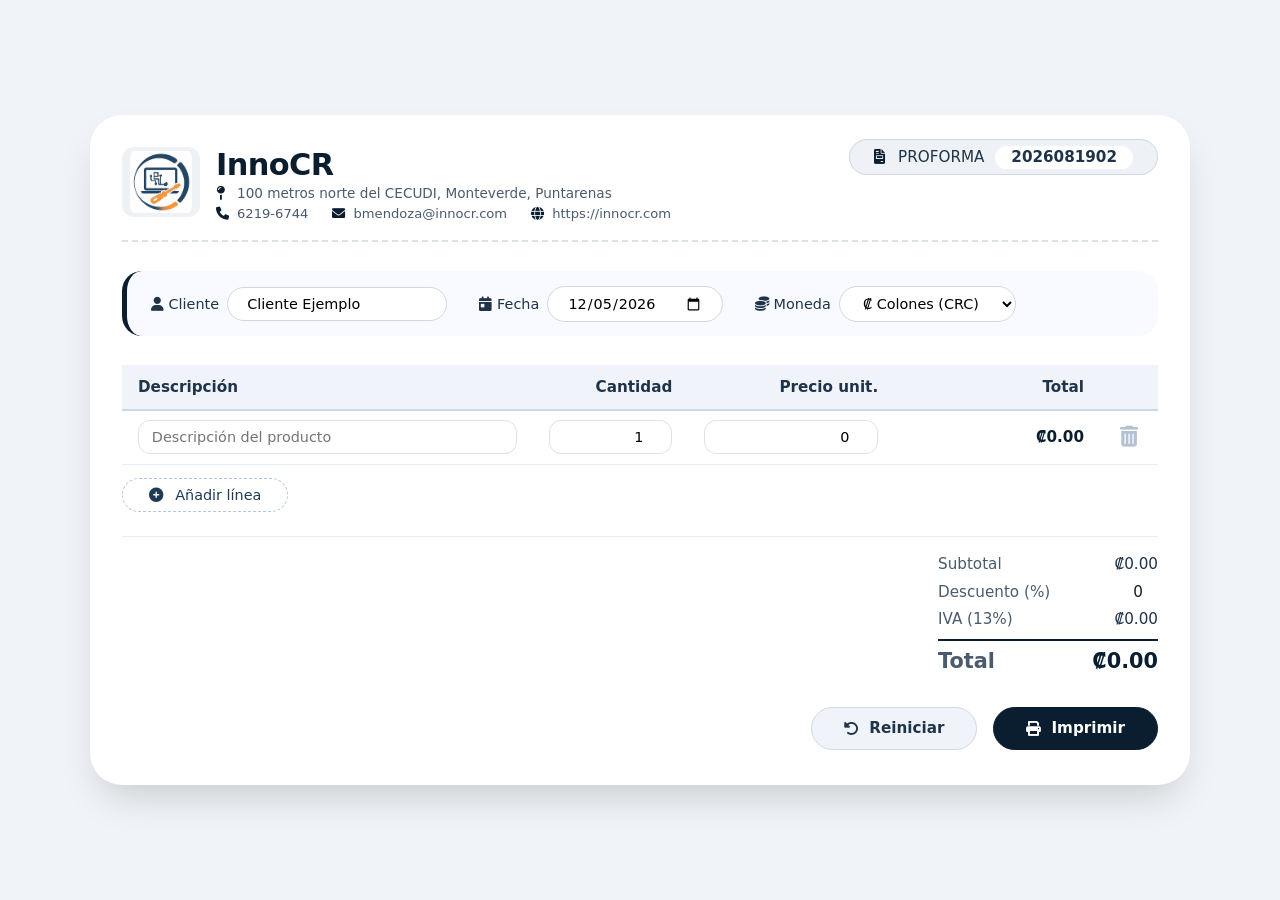
<file: app/invoice/index.html>
<!DOCTYPE html>
<html lang="es">

<head>
    <meta charset="UTF-8" />
    <meta name="viewport" content="width=device-width, initial-scale=1.0" />
    <title>Proforma InnoCR</title>
    <!-- Font Awesome 6 (gratuito) -->
    <link rel="stylesheet" href="https://cdnjs.cloudflare.com/ajax/libs/font-awesome/6.0.0-beta3/css/all.min.css" />
    <link rel="stylesheet" href="css/style.css" />
</head>

<body>

    <div class="app-wrapper">
        <!-- BARRA SUPERIOR -->
        <header class="app-header">
            <div class="header-left">
                <img src="img/logo.jpg" alt="InnoCR" class="logo-img" id="logoPreview" />
                <div class="company-info">
                    <h1>InnoCR</h1>
                    <p><i class="fas fa-map-pin"></i>100 metros norte del CECUDI, Monteverde, Puntarenas</p>
                    <div class="contact-info">
                        <span><i class="fas fa-phone"></i> 6219-6744</span>
                        <span><i class="fas fa-envelope"></i> bmendoza@innocr.com</span>
                        <span><i class="fas fa-globe"></i> https://innocr.com</span>
                    </div>
                </div>
            </div>
            <div class="header-right">
                <span class="proforma-badge">
                    <i class="fas fa-file-invoice"></i> PROFORMA <strong id="proformaNum">2026081901</strong>
                </span>
            </div>
        </header>

        <!-- CUERPO PRINCIPAL -->
        <main class="proforma-container" id="proformaPaper">
            <!-- DATOS CLIENTE Y FECHA -->
            <section class="cliente-fecha">
                <div class="cliente-group">
                    <label><i class="fas fa-user"></i> Cliente</label>
                    <input type="text" id="clienteInput" value="Cliente Ejemplo" />
                    <div class="print-only print-value" id="clientePrint"></div>
                </div>
                <div class="fecha-group">
                    <label><i class="fas fa-calendar-day"></i> Fecha</label>
                    <input type="date" id="fechaInput" value="2026-07-13" />
                    <div class="print-only print-value" id="fechaPrint"></div>
                </div>
                <div class="moneda-group">
                    <label><i class="fas fa-coins"></i> Moneda</label>
                    <select id="monedaSelect">
                        <option value="CRC">₡ Colones (CRC)</option>
                        <option value="USD">$ Dólares (USD)</option>
                    </select>
                    <div class="print-only print-value" id="monedaPrint"></div>
                </div>
            </section>

            <!-- TABLA DE ITEMS -->
            <div class="table-responsive">
                <table class="items-table" id="itemsTable">
                    <thead>
                        <tr>
                            <th style="width:40%">Descripción</th>
                            <th style="width:15%">Cantidad</th>
                            <th style="width:20%">Precio unit.</th>
                            <th style="width:20%">Total</th>
                            <th style="width:5%"></th>
                        </tr>
                    </thead>
                    <tbody id="itemsBody">
                        <!-- Filas generadas por JS -->
                    </tbody>
                </table>
            </div>

            <div class="print-only print-items-summary">
                <table class="print-items-table">
                    <thead>
                        <tr>
                            <th>Descripción</th>
                            <th>Cantidad</th>
                            <th>Precio unit.</th>
                            <th>Total</th>
                        </tr>
                    </thead>
                    <tbody id="printItemsBody"></tbody>
                </table>
            </div>

            <!-- BOTÓN AÑADIR LÍNEA -->
            <div class="add-row-btn">
                <button id="addRowBtn"><i class="fas fa-plus-circle"></i> Añadir línea</button>
            </div>

            <!-- DESCUENTO Y TOTALES -->
            <div class="totales-panel">
                <div class="totales-box">
                    <div class="total-line"><span>Subtotal</span> <span id="subtotalDisplay">₡0.00</span></div>
                    <div class="total-line descuento-line">
                        <span>Descuento (%)</span>
                        <input type="number" id="descuentoInput" value="0" min="0" max="100" step="0.5" />
                        <span class="print-only print-discount-text" id="descuentoPrint"></span>
                    </div>
                    <div class="total-line"><span>IVA (13%)</span> <span id="ivaDisplay">₡0.00</span></div>
                    <div class="total-line grand-total"><span>Total</span> <span id="totalDisplay">₡0.00</span></div>
                </div>
            </div>

            <!-- BOTONES DE ACCIÓN -->
            <div class="action-buttons">
                <button class="btn-secondary" id="resetBtn"><i class="fas fa-undo-alt"></i> Reiniciar</button>
                <button class="btn-primary" id="printBtn"><i class="fas fa-print"></i> Imprimir</button>
            </div>
        </main>
    </div>

    <!-- CARGA DE ARCHIVOS JAVASCRIPT -->
    <script src="js/script.js"></script>
</body>

</html>
</file>
<file: app/invoice/css/style.css>
/* ----- RESET Y BASE ----- */
* {
    margin: 0;
    padding: 0;
    box-sizing: border-box;
    font-family: 'Segoe UI', Roboto, system-ui, sans-serif;
}

body {
    background: #f0f3f7;
    min-height: 100vh;
    display: flex;
    justify-content: center;
    align-items: center;
    padding: 2rem 1rem;
}

.print-only {
    display: none;
}

.app-wrapper {
    max-width: 1100px;
    width: 100%;
    background: #ffffff;
    border-radius: 32px;
    box-shadow: 0 20px 40px -12px rgba(0, 0, 0, 0.18);
    padding: 2rem 2rem 2.2rem;
    transition: 0.2s;
}

/* ----- HEADER ----- */
.app-header {
    display: flex;
    justify-content: space-between;
    align-items: flex-start;
    flex-wrap: wrap;
    gap: 1rem 1.5rem;
    padding-bottom: 1.2rem;
    border-bottom: 2px dashed #dce2ec;
    margin-bottom: 1.8rem;
}

.header-left {
    display: flex;
    align-items: flex-start;
    gap: 1rem;
    flex-wrap: wrap;
}

.logo-img {
    height: 70px;
    width: auto;
    background: #eef2f7;
    border-radius: 12px;
    padding: 4px 8px;
    object-fit: contain;
}

.company-info h1 {
    font-size: 1.9rem;
    font-weight: 700;
    color: #0a1e2f;
    letter-spacing: -0.02em;
    margin-bottom: 0.2rem;
}

.company-info p {
    color: #4a5b6e;
    font-size: 0.85rem;
    margin-bottom: 0.3rem;
}

.company-info p i {
    margin-right: 5px;
    color: #0a1e2f;
    width: 16px;
}

.contact-info {
    display: flex;
    flex-wrap: wrap;
    gap: 0.8rem 1.5rem;
    margin-top: 0.3rem;
    font-size: 0.82rem;
    color: #4a5b6e;
}

.contact-info span {
    display: inline-flex;
    align-items: center;
    gap: 5px;
}

.contact-info i {
    color: #0a1e2f;
    width: 16px;
}

.proforma-badge {
    background: #eef2f7;
    padding: 0.5rem 1.5rem;
    border-radius: 40px;
    font-size: 0.95rem;
    color: #1f3349;
    border: 1px solid #d0d8e3;
    white-space: nowrap;
}

.proforma-badge i {
    margin-right: 8px;
    color: #0a1e2f;
}

.proforma-badge strong {
    background: white;
    padding: 0.15rem 1rem;
    border-radius: 30px;
    margin-left: 6px;
    font-weight: 700;
}

/* ----- CLIENTE / FECHA / MONEDA ----- */
.cliente-fecha {
    display: flex;
    flex-wrap: wrap;
    align-items: center;
    gap: 1rem 2rem;
    background: #f8faff;
    padding: 0.9rem 1.5rem;
    border-radius: 20px;
    border-left: 5px solid #0a1e2f;
    margin-bottom: 1.8rem;
}

.cliente-group,
.fecha-group,
.moneda-group {
    display: flex;
    align-items: center;
    gap: 0.5rem;
    flex-wrap: wrap;
}

.cliente-group label,
.fecha-group label,
.moneda-group label {
    font-weight: 500;
    color: #1f3349;
    font-size: 0.9rem;
}

.cliente-group input,
.fecha-group input,
.moneda-group select {
    border: 1px solid #d0d8e3;
    border-radius: 30px;
    padding: 0.5rem 1.2rem;
    font-size: 0.9rem;
    background: white;
    transition: 0.15s;
}

.cliente-group input:focus,
.fecha-group input:focus,
.moneda-group select:focus {
    outline: 2px solid #0a1e2f;
    outline-offset: 1px;
    border-color: transparent;
}

.moneda-group select {
    cursor: pointer;
    background: white;
    min-width: 130px;
}

/* ----- TABLA ----- */
.table-responsive {
    overflow-x: auto;
    margin: 0.5rem 0 0.8rem;
}

.items-table {
    width: 100%;
    border-collapse: collapse;
    font-size: 0.95rem;
}

.items-table th {
    background: #f0f4fa;
    text-align: left;
    padding: 0.8rem 1rem;
    font-weight: 600;
    color: #1f3349;
    border-bottom: 2px solid #d0d8e3;
}

.items-table td {
    padding: 0.6rem 1rem;
    border-bottom: 1px solid #e6ecf3;
    vertical-align: middle;
}

.items-table input {
    border: 1px solid #dce2ec;
    border-radius: 12px;
    padding: 0.5rem 0.8rem;
    font-size: 0.9rem;
    width: 100%;
    background: white;
    transition: 0.15s;
}

.items-table input:focus {
    outline: 2px solid #0a1e2f;
    outline-offset: 1px;
    border-color: transparent;
}

/* Alineaciones numéricas de tabla */
.items-table th:nth-child(2),
.items-table td:nth-child(2),
.items-table th:nth-child(3),
.items-table td:nth-child(3),
.items-table th:nth-child(4),
.items-table td:nth-child(4),
.items-table input.cant-input,
.items-table input.precio-input {
    text-align: right;
}

.print-items-table th:nth-child(2),
.print-items-table td:nth-child(2),
.print-items-table th:nth-child(3),
.print-items-table td:nth-child(3),
.print-items-table th:nth-child(4),
.print-items-table td:nth-child(4) {
    text-align: right;
}

.item-total {
    font-weight: 600;
    color: #0a1e2f;
    text-align: right;
    padding-right: 1.5rem;
}

.btn-eliminar {
    background: none;
    border: none;
    color: #b3c1d3;
    font-size: 1.3rem;
    cursor: pointer;
    transition: 0.15s;
    padding: 0 4px;
}

.btn-eliminar:hover {
    color: #c73a3a;
    transform: scale(1.15);
}

/* ----- BOTÓN AÑADIR ----- */
.add-row-btn {
    margin: 0.5rem 0 1.5rem;
}

.add-row-btn button {
    background: transparent;
    border: 1px dashed #b3c7db;
    color: #1f3a57;
    padding: 0.5rem 1.6rem;
    border-radius: 40px;
    font-weight: 500;
    cursor: pointer;
    transition: 0.15s;
    font-size: 0.9rem;
}

.add-row-btn button i {
    margin-right: 8px;
}

.add-row-btn button:hover {
    background: #eef4fc;
    border-color: #0a1e2f;
}

/* ----- DESCUENTO Y TOTALES ----- */
.totales-panel {
    display: flex;
    flex-wrap: wrap;
    justify-content: flex-end;
    align-items: flex-start;
    gap: 2rem 3rem;
    margin-top: 1.2rem;
    padding-top: 1rem;
    border-top: 1px solid #e6ecf3;
}

.totales-box {
    min-width: 220px;
    display: flex;
    flex-direction: column;
    gap: 0.3rem;
}

.total-line {
    display: flex;
    justify-content: space-between;
    font-size: 0.95rem;
    padding: 0.15rem 0;
    color: #1f3349;
}

.total-line span:first-child {
    color: #4a5b6e;
}

.total-line input {
        border: none;
        border-radius: 0;
        padding: 0;
        width: auto;
        font-size: inherit;
        background: transparent;
        color: inherit;
        text-align: right;
        box-shadow: none;
        outline: none;
}

.descuento-line {
    color: #0a1e2f;
    font-weight: 500;
}

.grand-total {
    font-weight: 700;
    font-size: 1.3rem;
    border-top: 2px solid #0a1e2f;
    padding-top: 0.5rem;
    margin-top: 0.2rem;
    color: #0a1e2f;
}

/* ----- BOTONES ACCIÓN ----- */
.action-buttons {
    display: flex;
    justify-content: flex-end;
    gap: 1rem;
    margin-top: 2rem;
    flex-wrap: wrap;
}

.btn-primary,
.btn-secondary {
    border: none;
    padding: 0.7rem 2rem;
    border-radius: 40px;
    font-weight: 600;
    font-size: 0.95rem;
    cursor: pointer;
    display: inline-flex;
    align-items: center;
    gap: 10px;
    transition: 0.15s;
}

.btn-primary {
    background: #0a1e2f;
    color: white;
    border: 1px solid #0a1e2f;
}

.btn-primary:hover {
    background: #1f3a57;
    border-color: #1f3a57;
}

.btn-secondary {
    background: #f0f4fa;
    color: #1f3349;
    border: 1px solid #d0d8e3;
}

.btn-secondary:hover {
    background: #e2e8f0;
}

/* ===== IMPRESIÓN (CORREGIDO) ===== */
@media print {
    .print-only {
        display: block !important;
    }

    .print-value {
        display: inline-block !important;
        margin-left: 0.5rem;
        font-weight: 600;
        color: #0a1e2f;
    }

    .table-responsive {
        display: none !important;
    }

    .print-items-summary {
        display: block !important;
        margin: 1rem 0 1.5rem;
    }

    .print-items-table {
        width: 100%;
        border-collapse: collapse;
        font-size: 0.9rem;
    }

    .print-items-table th,
    .print-items-table td {
        border: 1px solid #b3c7db;
        padding: 0.5rem 0.7rem;
        text-align: left;
    }

    .print-items-table th {
        background: #e9eef5;
    }

    body {
        background: white;
        padding: 0.4in;
        display: block;
    }

    .app-wrapper {
        box-shadow: none;
        padding: 0;
        border-radius: 0;
        max-width: 100%;
    }

    /* Ocultar elementos no imprimibles */
    .action-buttons,
    .add-row-btn,
    .btn-eliminar,
    .cliente-group input,
    .fecha-group input,
    .moneda-group select,
    .items-table input,
    #descuentoInput,
    #addRowBtn,
    .btn-secondary,
    .btn-primary {
        display: none !important;
    }

    .app-header {
        border-bottom: 2px solid #b3c7db;
        margin-bottom: 1.2rem;
    }

    .contact-info {
        font-size: 0.75rem;
        gap: 0.5rem 1rem;
    }

    .cliente-fecha {
        background: #f4f7fc;
        border-left: 5px solid #0a1e2f;
        padding: 0.7rem 1.2rem;
    }

    /* Mostrar todos los bordes de la tabla */
    .items-table {
        border-collapse: collapse;
        width: 100%;
    }

    .items-table th {
        background: #e9eef5;
        border: 1px solid #b3c7db;
        padding: 0.6rem 0.8rem;
    }

    .items-table td {
        border: 1px solid #b3c7db;
        padding: 0.5rem 0.8rem;
    }

    .items-table tr {
        border: 1px solid #b3c7db;
    }

    .item-total {
        padding-right: 0.8rem;
        text-align: right;
    }

    .totales-panel {
        border-top: 2px solid #0a1e2f;
        padding-top: 0.8rem;
        margin-top: 1rem;
    }

    .grand-total {
        border-top: 2px solid #0a1e2f;
        padding-top: 0.5rem;
    }

    .proforma-badge {
        background: #eef2f7;
        border: 1px solid #b3c7db;
    }

    .logo-img {
        background: #eef2f7;
    }

    .company-info p {
        font-size: 0.8rem;
    }

    /* Asegurar que los totales se vean correctamente */
    .total-line {
        font-size: 0.9rem;
    }
}

/* ----- RESPONSIVE ----- */
@media (max-width: 700px) {
    .app-wrapper {
        padding: 1.2rem;
    }

    .header-left {
        flex-wrap: wrap;
    }

    .contact-info {
        flex-direction: column;
        gap: 0.3rem;
    }

    .cliente-fecha {
        flex-direction: column;
        align-items: stretch;
        gap: 0.8rem;
    }

    .cliente-group,
    .fecha-group,
    .moneda-group {
        flex-wrap: wrap;
    }

    .cliente-group input,
    .fecha-group input {
        flex: 1;
        min-width: 140px;
    }

    .totales-panel {
        flex-direction: column;
        align-items: stretch;
        gap: 1rem;
    }

    .descuento-group {
        justify-content: flex-start;
    }

    .totales-box {
        min-width: unset;
    }

    .action-buttons {
        justify-content: center;
    }
}
</file>
